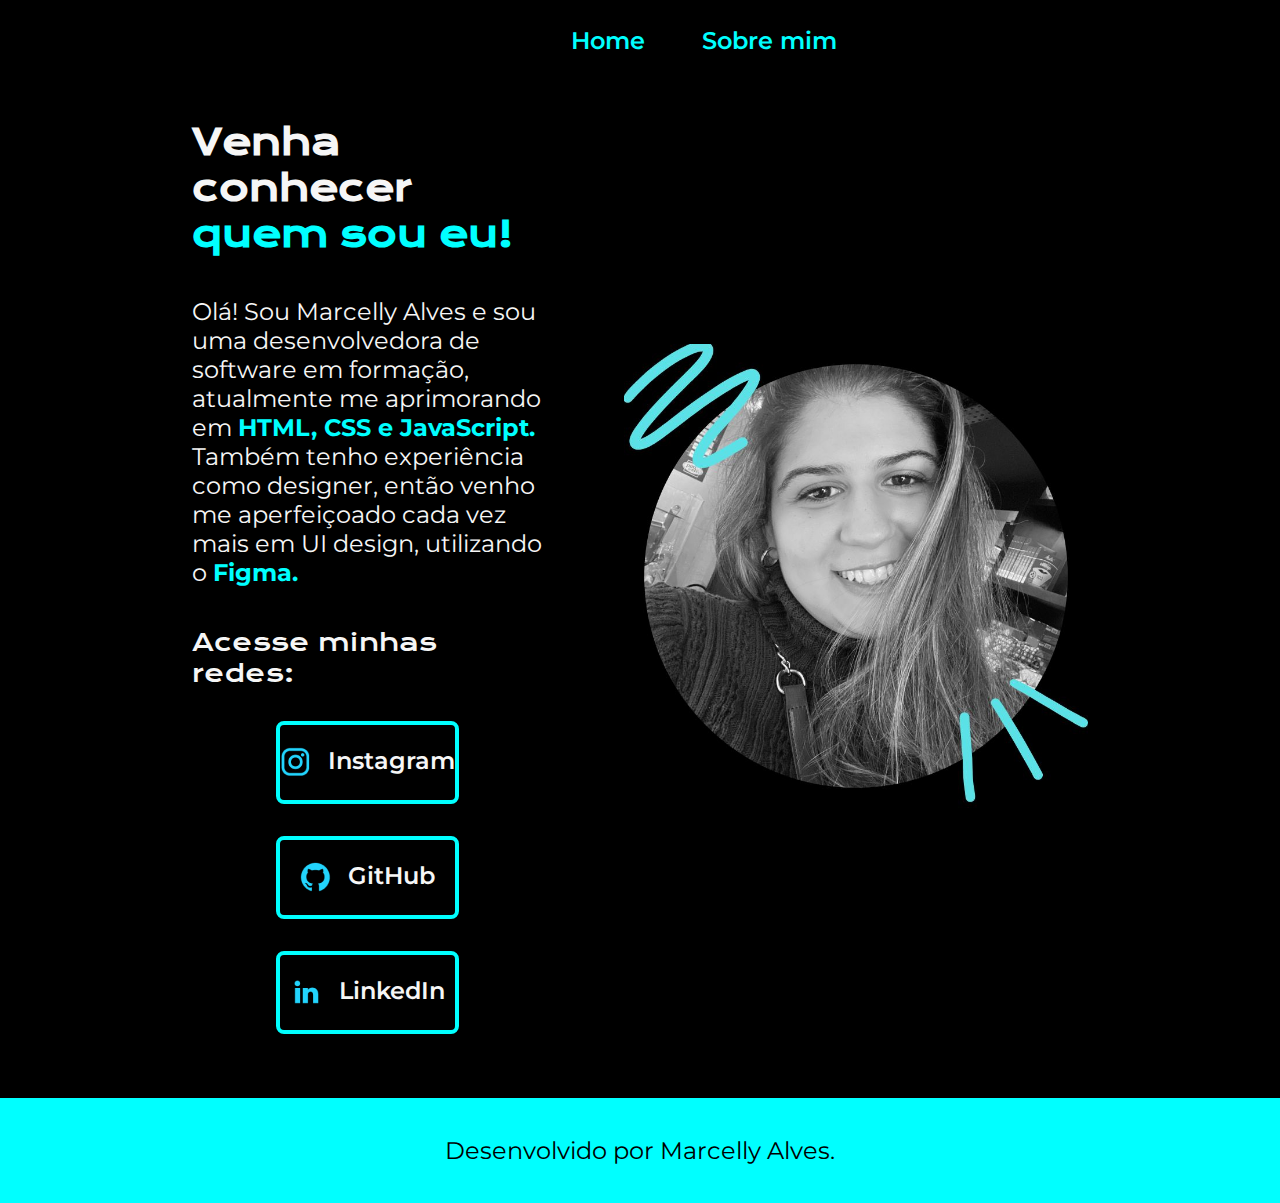
<file: index.html>
<!DOCTYPE html>
<html lang="pt-br">
<head>
    <meta charset="UTF-8">
    <meta http-equiv="X-UA-Compatible" content="IE=edge">
    <meta name="viewport" content="width=device-width, initial-scale=1.0">
    <title>Portfolio</title>
    <link rel="stylesheet" href="./styles/style.css">
</head>
<body>
    
    <header class="cabecalho">
        <nav class="cabecalho__menu">
            <a class="cabecalho__menu__link" href="index.html">Home</a>
            <a class="cabecalho__menu__link" href="about.html">Sobre mim</a>
        </nav>
    </header>

    <main class="apresentacao">
        <section class="apresentacao__conteudo">
                <h1 class="apresentacao__conteudo__titulo">Venha conhecer <strong class="titulo-destaque"> quem sou eu!</strong> </h1>
                <p class="apresentacao__conteudo__texto">Olá! Sou Marcelly Alves e sou uma desenvolvedora de software
                 em formação, atualmente me aprimorando em <strong class="aprimoramento">HTML, CSS e JavaScript.</strong> Também tenho experiência como designer, então venho me aperfeiçoado cada vez mais em UI design, utilizando o <strong class="aprimoramento">Figma.</strong></p>
                <div class="apresentacao__links">
                <h2 class="apresentacao__links__subtitulo">Acesse minhas redes:</h2>
                <a class="apresentacao__links__botoes" href="https://www.instagram.com/marcellyaalves/">
                <img src="./assets/instagram.png" alt="Icone do Instagram"> Instagram</a>

                <a class="apresentacao__links__botoes" href="https://github.com/MarcellyaAlves">
                <img src="./assets/github.png" alt="icone do GitHub"> GitHub</a>

                <a class="apresentacao__links__botoes" href="https://www.linkedin.com/in/marcelly-alves-730a67162/">
                <img src="./assets/linkedin.png" alt="Icone do LinkedIn">  LinkedIn</a>
                </div>
        </section>
                 <img class="imagem" src="./assets/img.jpg" alt="Foto da Marcelly Alves">      
    </main>

    <footer class="rodape">
        <p>Desenvolvido por Marcelly Alves.</p>
    </footer>

</body>
</html>
</file>
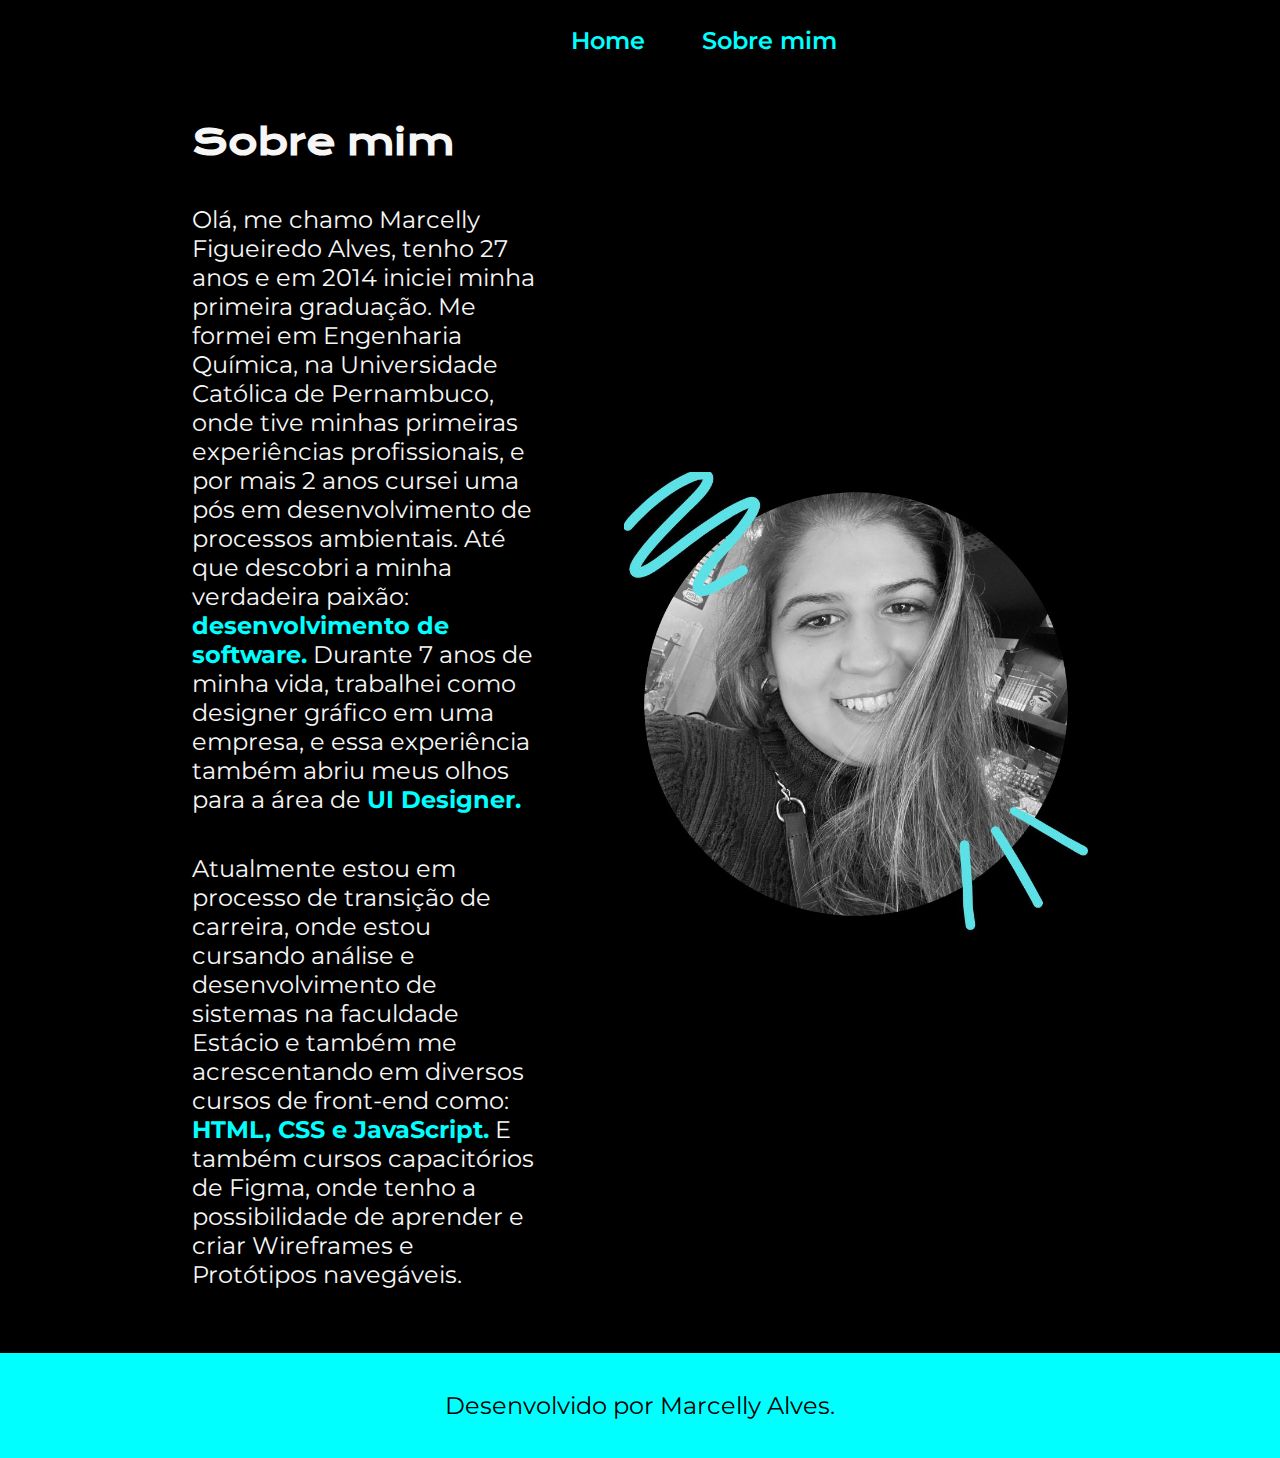
<file: about.html>
<!DOCTYPE html>
<html lang="pt-br">
<head>
    <meta charset="UTF-8">
    <meta http-equiv="X-UA-Compatible" content="IE=edge">
    <meta name="viewport" content="width=device-width, initial-scale=1.0">
    <title>Sobre mim</title>
    <link rel="stylesheet" href="./styles/style.css">
</head>
<body>
  <header class="cabecalho">
    <nav class="cabecalho__menu">
        <a class="cabecalho__menu__link" href="index.html">Home</a>
        <a class="cabecalho__menu__link" href="about.html">Sobre mim</a>
    </nav>
</header> 
  <main class="apresentacao">
    <section class="apresentacao__conteudo"> 
    <h1 class="apresentacao__conteudo__titulo">Sobre mim</h1>
    <p class="apresentacao__conteudo__texto"> Olá, me chamo Marcelly Figueiredo Alves, tenho 27 anos e em 2014 iniciei minha 
        primeira graduação. Me formei em Engenharia Química, na Universidade Católica de Pernambuco, 
        onde tive minhas primeiras experiências profissionais, e por mais 2 anos cursei uma pós em 
        desenvolvimento de processos ambientais. Até que descobri a minha verdadeira paixão: 
        <strong class="aprimoramento"> desenvolvimento de software.</strong> Durante 7 anos de minha vida, trabalhei como designer gráfico em uma empresa, e essa experiência também abriu meus olhos para a área de <strong class="aprimoramento"> UI Designer.</strong> </p>
                <p class="apresentacao__conteudo__texto">Atualmente estou em processo de transição de carreira, onde estou cursando
        análise e desenvolvimento de sistemas na faculdade Estácio e também me 
        acrescentando em diversos cursos de front-end como:
        <strong class="aprimoramento">HTML, CSS e JavaScript.</strong> E também cursos capacitórios de Figma, onde tenho a possibilidade de aprender e criar Wireframes e Protótipos navegáveis.</p>

        
    </section>
    <img class="imagem" src="./assets/img.jpg" alt="Foto da Marcelly Alves">
  </main>
  <footer class="rodape">
    <p>Desenvolvido por Marcelly Alves.</p></footer>
</body>
</html>
</file>
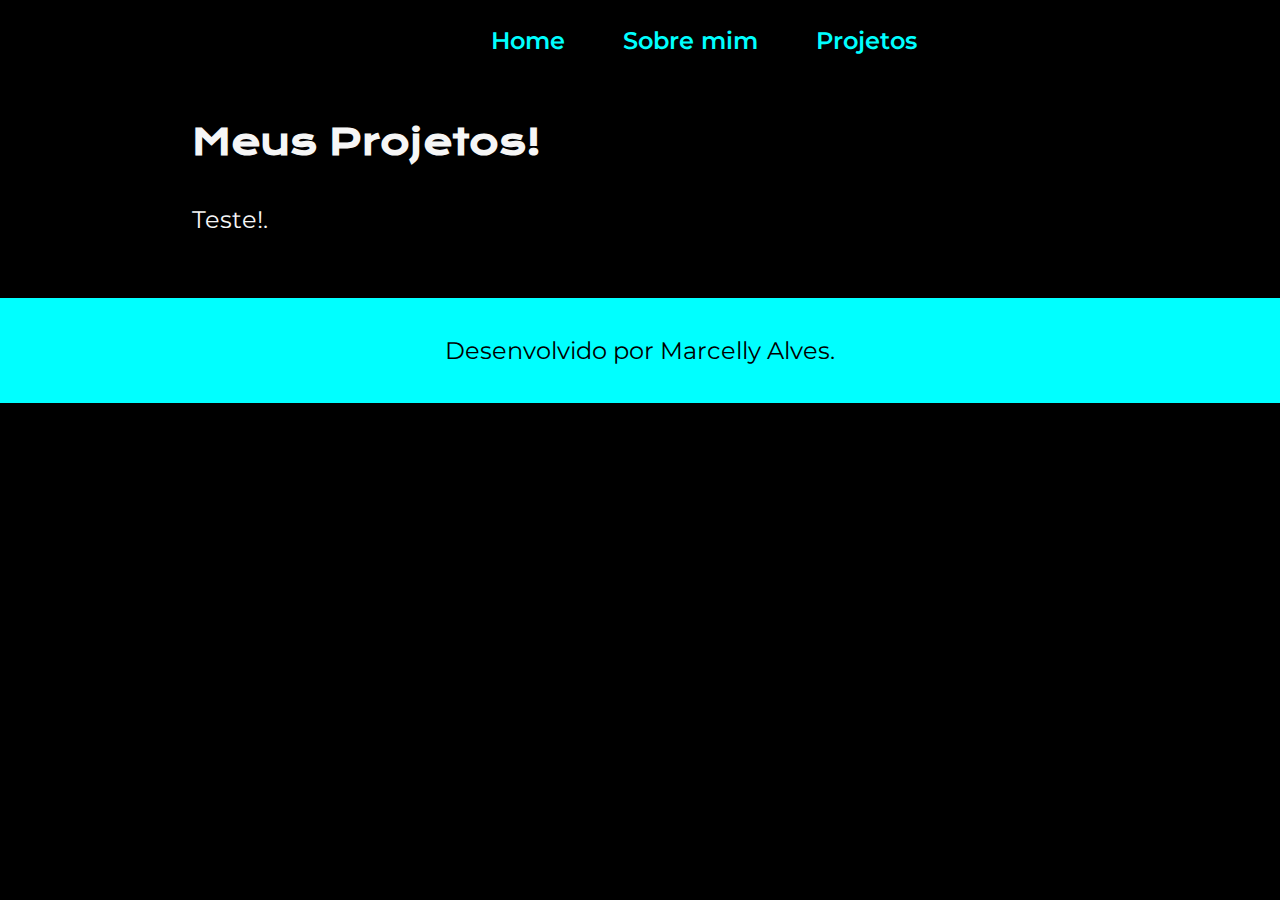
<file: projetos.html>
<!DOCTYPE html>
<html lang="pt-br">
<head>
    <meta charset="UTF-8">
    <meta http-equiv="X-UA-Compatible" content="IE=edge">
    <meta name="viewport" content="width=device-width, initial-scale=1.0">
    <title>Projetos</title>
    <link rel="stylesheet" href="./styles/style.css">
</head>
<body>
    
    <header class="cabecalho">
        <nav class="cabecalho__menu">
            <a class="cabecalho__menu__link" href="index.html">Home</a>
            <a class="cabecalho__menu__link" href="about.html">Sobre mim</a>
            <a class="cabecalho__menu__link" href="about.html">Projetos</a>
        </nav>
    </header>

    <main class="apresentacao">
        <section class="apresentacao__conteudo">
                <h1 class="apresentacao__conteudo__titulo">Meus Projetos! </h1>
                <p class="apresentacao__conteudo__texto">Teste!. </p>
        </section>
                  
    </main>

    <footer class="rodape">
        <p>Desenvolvido por Marcelly Alves.</p>
    </footer>

</body>
</html>
</file>
<file: styles/style.css>
@import url('https://fonts.googleapis.com/css2?family=Krona+One&family=Montserrat:wght@400;600&display=swap');

:root {
    --cor-primaria: black;
    --cor-segundaria: #f6f6f6;
    --cor-terciaria: aqua;
    --fonte-primaria: 'Krona One', sans-serif;
    --fonte-secundaria: 'Montserrat', sans-serif;
}

* {
    margin: 0;
    padding: 0;
}

body {
    box-sizing: border-box;  
    background-color: var(--cor-primaria);
    color: var(--cor-segundaria);
    
}
.cabecalho {
    padding: 2% 0% 0% 10%;
}
.cabecalho__menu {
    justify-content: center;
    display: flex;
    gap: 5%;
}
.cabecalho__menu__link {
    font-size: 1.5rem;
    font-family: var(--fonte-secundaria);
    font-weight: 600;
    color: var(--cor-terciaria);
    text-decoration: none;
}

.aprimoramento {
    color: var(--cor-terciaria);
}

.apresentacao {
    padding: 5% 15%;
    display: flex;
    align-items: center;
    justify-content: space-between;
    gap: 5.12rem;
}
.apresentacao__conteudo {
    width: 50%;
    display: flex;
    flex-direction: column;
    gap: 2.5rem;
}
.apresentacao__conteudo__titulo {
    font-size: 2.25rem;
    font-family: var(--fonte-primaria);
    
}
.apresentacao__conteudo__texto{
    font-size: 1.5rem;
    font-family: var(--fonte-secundaria);
}
.titulo-destaque {
    color: var(--cor-terciaria);
}
.apresentacao__links {
    display: flex;
    flex-direction: column;
    align-items: center;
    gap: 32px;
    justify-content: space-between;
}

.apresentacao__links__subtitulo {
    font-family:var(--fonte-primaria);
    font-weight: 400;
    font-size: 1.5rem;
}

.apresentacao__links__botoes {  
    display: flex;
    justify-content: center;
    gap: 1rem;
    border: 4px solid var(--cor-terciaria);
    width: 50%;
    text-align: center;
    border-radius: 8px;
        padding: 21.5px 0;
    text-decoration: none;
    color: var(--cor-segundaria);
    font-family:var(--fonte-secundaria);
    font-size: 1.5rem;
    font-weight: 600;
}
.apresentacao__links__link:hover {
    background-color: #272727;
    padding: 5%;
}
.imagem {
    Width: 50%;    
    width: 29rem;
    height: 29rem;
}

.rodape {
    color: var(--cor-primaria);
    background-color: var(--cor-terciaria);
    padding: 3%;
    text-align: center;
    font-family:var(--fonte-secundaria);
    font-size: 1.5rem;
    font-weight: 400;
}

@media (max-width: 1200px){
    .cabecalho {
       padding: 10%; 
    }
    .cabecalho__menu {
        justify-content: center;
    }
    .apresentacao {
        flex-direction: column-reverse;
        padding: 5%;
    }
    .apresentacao__conteudo{
        width: auto;
    }
 
}
</file>
